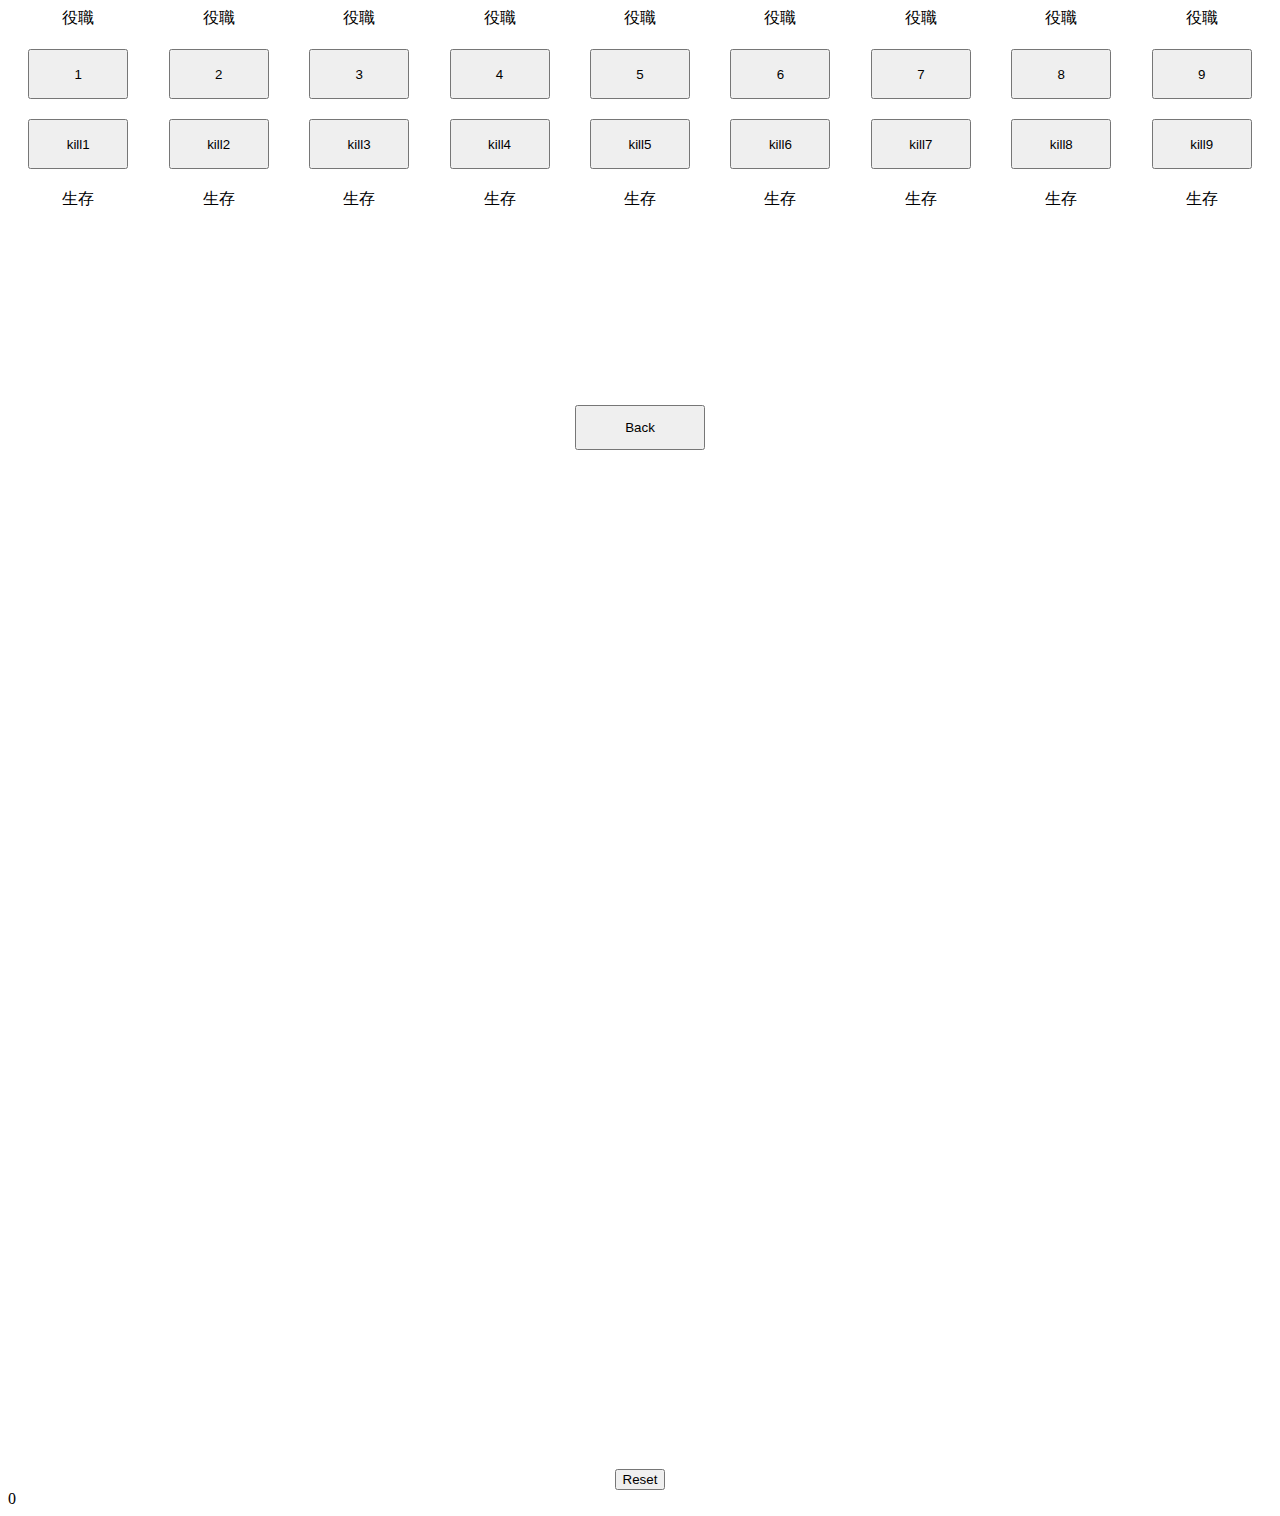
<file: index.html>
<!DOCTYPE html>
<html lang="en" dir="ltr">
  <head>
    <meta charset="utf-8">
    <title></title>
    <link rel="stylesheet" href="style.css">
  </head>
  <body>
    <div class="displayAll">
      <div class="displayText2">
        <div id="display11">役職</div>
        <div id="display22">役職</div>
        <div id="display33">役職</div>
        <div id="display44">役職</div>
        <div id="display55">役職</div>
        <div id="display66">役職</div>
        <div id="display77">役職</div>
        <div id="display88">役職</div>
        <div id="display99">役職</div>
      </div>
      <div class="buttonA">
        <input class="p1" id="button1" type="button" name="1" value="1" onclick="action1()">
        <input class="p2" id="button2" type="button" name="2" value="2" onclick="action2()">
        <input class="p3" id="button3" type="button" name="3" value="3" onclick="action3()">
        <input class="p4" id="button4" type="button" name="4" value="4" onclick="action4()">
        <input class="p5" id="button5" type="button" name="5" value="5" onclick="action5()">
        <input class="p6" id="button6" type="button" name="6" value="6" onclick="action6()">
        <input class="p7" id="button7" type="button" name="7" value="7" onclick="action7()">
        <input class="p8" id="button8" type="button" name="8" value="8" onclick="action8()">
        <input class="p9" id="button9" type="button" name="9" value="9" onclick="action9()">
      </div>
      <div class="buttonB">
        <input class="p1" id="button11" type="button" name="1" value="kill1" onclick="kill1()">
        <input class="p2" id="button22" type="button" name="2" value="kill2" onclick="kill2()">
        <input class="p3" id="button33" type="button" name="3" value="kill3" onclick="kill3()">
        <input class="p4" id="button44" type="button" name="4" value="kill4" onclick="kill4()">
        <input class="p5" id="button55" type="button" name="5" value="kill5" onclick="kill5()">
        <input class="p6" id="button66" type="button" name="6" value="kill6" onclick="kill6()">
        <input class="p7" id="button77" type="button" name="7" value="kill7" onclick="kill7()">
        <input class="p8" id="button88" type="button" name="8" value="kill8" onclick="kill8()">
        <input class="p9" id="button99" type="button" name="9" value="kill9" onclick="kill9()">
      </div>
      <div class="displayText1">
        <div id="display1">生存</div>
        <div id="display2">生存</div>
        <div id="display3">生存</div>
        <div id="display4">生存</div>
        <div id="display5">生存</div>
        <div id="display6">生存</div>
        <div id="display7">生存</div>
        <div id="display8">生存</div>
        <div id="display9">生存</div>
      </div>
    </div>
    <div class="readText">
      <p id="reading"></p>
    </div>
    <div class=""></div>
    <div class=""></div>
    <div id="newText" class="newDisplay">
      <p id="jobTextp" class="jobDisplayTextp">This text area is</p>
      <h1 id="jobText" class="jobDisplayText">undefined</h1>
      <p id="jobTextp2" class="jobDisplayTextp2">please push reset button</p>
      <h3 id="jobTexth3" class="jobDisplayTesth3">※クレーマーもお客陣営と表示されます</p>
        <div class="back">
          <input id="backButton" type="button" name="" value="Back" onclick="back()">
        </div>
    </div>
    <div class="reSet">
      <input type="button" name="" value="Reset" onclick="reset()">
    </div>
    <div class="">
      <div id="displayStep">0</div>
    </div>
    <script type="text/javascript">

      var text1 ="机の中に入っている役職カードを、ほかの人から見られないように確認してください。それではゲームを始めます。夜の時間になりました。皆さん顔を伏せてください。マフィアの人は静かに顔をあげてください。お互いに仲間を確認してください。確認出来たら静かに顔を伏せてください。メンタリストの人は静かに顔をあげてください。占いたい人を選んでください。<BR>結果はこちらです。";
      var text2 ="確認出来たら静かに顔を伏せてください。昼になりました。皆さん顔をあげてください。犠牲者はいませんでした。話し合いをして追放する人を決めてください。制限時間は180秒です。話し合いは終わった時点で終了可能です。(180秒)<BR>{(180秒全部使ったら)話し合いの時間は終了です。}<BR>投票の時間に移ります。追放したい人の番号が書かれたカードを椅子の後ろに出してください。(票集め)ありがとうございます。投票の結果が出ました。(killボタン押す)<BR>{(票数が被った場合)投票の結果、〇番さんと〇番さんが同じ票数で選ばれました。もう一度投票をいたします。<BR>{(2人の票数が同じだった場合)〇番さんと〇番さんのどちらか}<BR>{(3人以上の票数が同じだった場合)〇番さん、〇番さん、〇番さんのうち、誰か}<BR>(票数が被った場合)に投票してください。もう一度票数が被った場合はその人たちどちらかがランダムで追放されます。(票集め)ありがとうございます。(killボタン押す)}";
      var text3 ="投票の結果";
      var text4 ="番さんが追放されました。<BR>{(一回目)追放された方はゲームが終了するまで待つか、退出していただいても大丈夫です。ただし、ゲーム終了まで話すことはできません。}<BR>夜になりました。皆さん顔を伏せてください。SPの人は静かに顔をあげてください。SPの人は守りたい人のカードを静かにあげてください。";
      var text5 ="ありがとうございました。静かに顔を伏せてください。次に、マフィアの人たちは静かに顔を上げてください。<BR>{(一回目)まずは}<BR>そちらの方、放逐したい人のカードを静かにあげてください。";
      var text6 ="ありがとうございました。静かに顔を伏せてください。メンタリストの人は静かに顔をあげてください。占いたい人のカードを静かにあげてください。結果はこちらです。<BR><BR>(占い結果を表示した後)/ありがとうございました。静かに顔を伏せてください。重要参考人の人は静かに顔を上げてください。前日に追放された方の結果はこちらです。";
      var text7 ="夜が明けました。皆さん顔を上げてください。<BR>{(犠牲者がいたら)";
      var text8 ="番さんが放逐されました。(一回目)放逐された方はゲームが終了するまで待つか、退出していただいても大丈夫です。ただし、ゲーム終了まで話すことはできません。}<BR>{(犠牲者がいなかったら)犠牲者はいませんでした。}<BR>話し合いをして追放する人を決めてください。制限時間は180秒です。話し合いは終わった時点で終了可能です。(180秒)<BR>{(180秒全部使ったら)話し合いの時間は終了です。}<BR>投票の時間に移ります。追放したい人の番号が書かれたカードを椅子の後ろに出してください。(票集め)ありがとうございます。投票の結果が出ました。(killボタン押す)<BR>{(票数が被った場合)投票の結果、〇番さんと〇番さんが同じ票数で選ばれました。もう一度投票をいたします。<BR>{(2人の票数が同じだった場合)〇番さんと〇番さんのどちらか}<BR>{(3人以上の票数が同じだった場合)〇番さん、〇番さん、〇番さんのうち、誰か}<BR>(票数が被った場合)に投票してください。もう一度票数が被った場合はその人たちどちらかがランダムで追放されます。(票集め)ありがとうございます。(killボタン押す)}";
      var text9 ="";
      var text10 ="";
      var text11 ="";
      var text12 ="";

      let ep = 7;
      let ap = 2;
      let epg = 6;
      let apg = 3;

      let step = 0;

      let sun = false;//true 昼   false 夜

      var player1;
      var player2;
      var player3;
      var player4;
      var player5;
      var player6;
      var player7;
      var player8;
      var player9;

      var life1 = 1;
      var life2 = 1;
      var life3 = 1;
      var life4 = 1;
      var life5 = 1;
      var life6 = 1;
      var life7 = 1;
      var life8 = 1;
      var life9 = 1;//0:死亡 , 1:生存 , 2:守護

      var job0 ="&nbsp;&nbsp;&nbsp;&nbsp;お客&nbsp;&nbsp;&nbsp;&nbsp;";
      var job1 ="&nbsp;&nbsp;&nbsp;&nbsp;お客&nbsp;&nbsp;&nbsp;&nbsp";
      var job2 ="&nbsp;&nbsp;&nbsp;&nbsp;お客&nbsp;&nbsp;&nbsp;&nbsp";
      var job3 ="&nbsp;&nbsp;マフィア&nbsp;&nbsp;";
      var job4 ="&nbsp;&nbsp;マフィア&nbsp;&nbsp;";
      var job5 ="&nbsp;&nbsp;&nbsp;&nbsp;ＳＰ&nbsp;&nbsp;&nbsp;&nbsp;";
      var job6 ="メンタリスト";
      var job7 ="&nbsp;&nbsp;重要参考人";
      var job8 ="&nbsp;&nbsp;クレーマー";

      var lifeJob0 = 1;
      var lifeJob1 = 1;
      var lifeJob2 = 1;
      var lifeJob3 = 1;
      var lifeJob4 = 1;
      var lifeJob5 = 1;
      var lifeJob6 = 1;
      var lifeJob7 = 1;
      var lifeJob8 = 1;
      var lifeJob9 = 1;//0:死亡 , 1:生存 , 2:さっき死んだ人 , 3:守護 , 4:昼に死ぬ

      var groupA ="お客陣営";
      var groupB ="マフィア陣営";

      var liveText ="生存";
      var loseText ="追放";

      let naohiro21 = 0;

      function reset(){

        displaySet("reading",text1);

        ep = 7;
        ap = 2;
        epg = 6;
        apg = 3;

        step = 0;

        sun = false;

        life1 = 1;
        life2 = 1;
        life3 = 1;
        life4 = 1;
        life5 = 1;
        life6 = 1;
        life7 = 1;
        life8 = 1;
        life9 = 1;

        lifeJob0 = 1;
        lifeJob1 = 1;
        lifeJob2 = 1;
        lifeJob3 = 1;
        lifeJob4 = 1;
        lifeJob5 = 1;
        lifeJob6 = 1;
        lifeJob7 = 1;
        lifeJob8 = 1;
        lifeJob9 = 1;

        const b1 = document.getElementById("button1");
        b1.disabled = false;
        const b11 = document.getElementById("button11");
        b11.disabled = false;
        const b2 = document.getElementById("button2");
        b2.disabled = false;
        const b22 = document.getElementById("button22");
        b22.disabled = false;
        const b3 = document.getElementById("button3");
        b3.disabled = false;
        const b33 = document.getElementById("button33");
        b33.disabled = false;
        const b4 = document.getElementById("button4");
        b4.disabled = false;
        const b44 = document.getElementById("button44");
        b44.disabled = false;
        const b5 = document.getElementById("button5");
        b5.disabled = false;
        const b55 = document.getElementById("button55");
        b55.disabled = false;
        const b6 = document.getElementById("button6");
        b6.disabled = false;
        const b66 = document.getElementById("button66");
        b66.disabled = false;
        const b7 = document.getElementById("button7");
        b7.disabled = false;
        const b77 = document.getElementById("button77");
        b77.disabled = false;
        const b8 = document.getElementById("button8");
        b8.disabled = false;
        const b88 = document.getElementById("button88");
        b88.disabled = false;
        const b9 = document.getElementById("button9");
        b9.disabled = false;
        const b99 = document.getElementById("button99");
        b99.disabled = false;
        document.getElementById("display1").innerHTML = "生存";
        document.getElementById("display2").innerHTML = "生存";
        document.getElementById("display3").innerHTML = "生存";
        document.getElementById("display4").innerHTML = "生存";
        document.getElementById("display5").innerHTML = "生存";
        document.getElementById("display6").innerHTML = "生存";
        document.getElementById("display7").innerHTML = "生存";
        document.getElementById("display8").innerHTML = "生存";
        document.getElementById("display9").innerHTML = "生存";
        buttonOff("button11");
        buttonOff("button22");
        buttonOff("button33");
        buttonOff("button44");
        buttonOff("button55");
        buttonOff("button66");
        buttonOff("button77");
        buttonOff("button88");
        buttonOff("button99");

        displaySet("jobTextp","This text area is");
        displaySet("jobText","undefined");
        displaySet("jobTextp2","please push rest button");
        document.getElementById("newText").classList.remove("newTextDisplay");
        step = 0;
        displaySet("displayStep",step);
        buttonOff("backButton");

        var i = Math.floor(Math.random()*9);
        switch (i){
          case 0:
          displaySet("display11",job0);
          player1 = 0;
          break;

          case 1:
          displaySet("display11",job1);
          player1 = 1;
          break;

          case 2:
          displaySet("display11",job2);
          player1 = 2;
          break;

          case 3:
          displaySet("display11",job3);
          player1 = 3;
          break;

          case 4:
          displaySet("display11",job4);
          player1 = 4;
          break;

          case 5:
          displaySet("display11",job5);
          player1 = 5;
          break;

          case 6:
          displaySet("display11",job6);
          player1 = 6;
          break;

          case 7:
          displaySet("display11",job7);
          player1 = 7;
          break;

          case 8:
          displaySet("display11",job8);
          player1 = 8;
          break;
        }

        while (i == player1) {
          var i = Math.floor(Math.random()*9);
          switch (i){
            case 0:
            displaySet("display22",job0);
            player2 = 0;
            break;

            case 1:
            displaySet("display22",job1);
            player2 = 1;
            break;

            case 2:
            displaySet("display22",job2);
            player2 = 2;
            break;

            case 3:
            displaySet("display22",job3);
            player2 = 3;
            break;

            case 4:
            displaySet("display22",job4);
            player2 = 4;
            break;

            case 5:
            displaySet("display22",job5);
            player2 = 5;
            break;

            case 6:
            displaySet("display22",job6);
            player2 = 6;
            break;

            case 7:
            displaySet("display22",job7);
            player2 = 7;
            break;

            case 8:
            displaySet("display22",job8);
            player2 = 8;
            break;
          }
        }

        while ((i == player1)||(i == player2) ) {
          var i = Math.floor(Math.random()*9);
          switch (i){
            case 0:
            displaySet("display33",job0);
            player3 = 0;
            break;

            case 1:
            displaySet("display33",job1);
            player3 = 1;
            break;

            case 2:
            displaySet("display33",job2);
            player3 = 2;
            break;

            case 3:
            displaySet("display33",job3);
            player3 = 3;
            break;

            case 4:
            displaySet("display33",job4);
            player3 = 4;
            break;

            case 5:
            displaySet("display33",job5);
            player3 = 5;
            break;

            case 6:
            displaySet("display33",job6);
            player3 = 6;
            break;

            case 7:
            displaySet("display33",job7);
            player3 = 7;
            break;

            case 8:
            displaySet("display33",job8);
            player3 = 8;
            break;
          }
        }

        while ((i == player1)||(i == player2)||(i == player3) ) {
          var i = Math.floor(Math.random()*9);
          switch (i){
            case 0:
            displaySet("display44",job0);
            player4 = 0;
            break;

            case 1:
            displaySet("display44",job1);
            player4 = 1;
            break;

            case 2:
            displaySet("display44",job2);
            player4 = 2;
            break;

            case 3:
            displaySet("display44",job3);
            player4 = 3;
            break;

            case 4:
            displaySet("display44",job4);
            player4 = 4;
            break;

            case 5:
            displaySet("display44",job5);
            player4 = 5;
            break;

            case 6:
            displaySet("display44",job6);
            player4 = 6;
            break;

            case 7:
            displaySet("display44",job7);
            player4 = 7;
            break;

            case 8:
            displaySet("display44",job8);
            player4 = 8;
            break;
          }
        }

        while ((i == player1)||(i == player2)||(i == player3)||(i == player4) ) {
          var i = Math.floor(Math.random()*9);
          switch (i){
            case 0:
            displaySet("display55",job0);
            player5 = 0;
            break;

            case 1:
            displaySet("display55",job1);
            player5 = 1;
            break;

            case 2:
            displaySet("display55",job2);
            player5 = 2;
            break;

            case 3:
            displaySet("display55",job3);
            player5 = 3;
            break;

            case 4:
            displaySet("display55",job4);
            player5 = 4;
            break;

            case 5:
            displaySet("display55",job5);
            player5 = 5;
            break;

            case 6:
            displaySet("display55",job6);
            player5 = 6;
            break;

            case 7:
            displaySet("display55",job7);
            player5 = 7;
            break;

            case 8:
            displaySet("display55",job8);
            player5 = 8;
            break;
          }
        }

        while ((i == player1)||(i == player2)||(i == player3)||(i == player4)||(i == player5) ) {
          var i = Math.floor(Math.random()*9);
          switch (i){
            case 0:
            displaySet("display66",job0);
            player6 = 0;
            break;

            case 1:
            displaySet("display66",job1);
            player6 = 1;
            break;

            case 2:
            displaySet("display66",job2);
            player6 = 2;
            break;

            case 3:
            displaySet("display66",job3);
            player6 = 3;
            break;

            case 4:
            displaySet("display66",job4);
            player6 = 4;
            break;

            case 5:
            displaySet("display66",job5);
            player6 = 5;
            break;

            case 6:
            displaySet("display66",job6);
            player6 = 6;
            break;

            case 7:
            displaySet("display66",job7);
            player6 = 7;
            break;

            case 8:
            displaySet("display66",job8);
            player6 = 8;
            break;
          }
        }

        while ((i == player1)||(i == player2)||(i == player3)||(i == player4)||(i == player5)||(i == player6) ) {
          var i = Math.floor(Math.random()*9);
          switch (i){
            case 0:
            displaySet("display77",job0);
            player7 = 0;
            break;

            case 1:
            displaySet("display77",job1);
            player7 = 1;
            break;

            case 2:
            displaySet("display77",job2);
            player7 = 2;
            break;

            case 3:
            displaySet("display77",job3);
            player7 = 3;
            break;

            case 4:
            displaySet("display77",job4);
            player7 = 4;
            break;

            case 5:
            displaySet("display77",job5);
            player7 = 5;
            break;

            case 6:
            displaySet("display77",job6);
            player7 = 6;
            break;

            case 7:
            displaySet("display77",job7);
            player7 = 7;
            break;

            case 8:
            displaySet("display77",job8);
            player7 = 8;
            break;
          }
        }

        while ((i == player1)||(i == player2)||(i == player3)||(i == player4)||(i == player5)||(i == player6)||(i == player7) ) {
          var i = Math.floor(Math.random()*9);
          switch (i){
            case 0:
            displaySet("display88",job0);
            player8 = 0;
            break;

            case 1:
            displaySet("display88",job1);
            player8 = 1;
            break;

            case 2:
            displaySet("display88",job2);
            player8 = 2;
            break;

            case 3:
            displaySet("display88",job3);
            player8 = 3;
            break;

            case 4:
            displaySet("display88",job4);
            player8 = 4;
            break;

            case 5:
            displaySet("display88",job5);
            player8 = 5;
            break;

            case 6:
            displaySet("display88",job6);
            player8 = 6;
            break;

            case 7:
            displaySet("display88",job7);
            player8 = 7;
            break;

            case 8:
            displaySet("display88",job8);
            player8 = 8;
            break;
          }
        }

        while ((i == player1)||(i == player2)||(i == player3)||(i == player4)||(i == player5)||(i == player6)||(i == player7)||(i == player8) ) {
          var i = Math.floor(Math.random()*9);
          switch (i){
            case 0:
            displaySet("display99",job0);
            player9 = 0;
            break;

            case 1:
            displaySet("display99",job1);
            player9 = 1;
            break;

            case 2:
            displaySet("display99",job2);
            player9 = 2;
            break;

            case 3:
            displaySet("display99",job3);
            player9 = 3;
            break;

            case 4:
            displaySet("display99",job4);
            player9 = 4;
            break;

            case 5:
            displaySet("display99",job5);
            player9 = 5;
            break;

            case 6:
            displaySet("display99",job6);
            player9 = 6;
            break;

            case 7:
            displaySet("display99",job7);
            player9 = 7;
            break;

            case 8:
            displaySet("display99",job8);
            player9 = 8;
            break;
          }
        }
        naohiro21 = 0;
      }

      function displaySet(textID,setText){
        document.getElementById(textID).innerHTML = setText;
      }

      function action1(){
        action(player1,1,"display1",life1);
      }
      function action2(){
        action(player2,2,"display2",life2);
      }
      function action3(){
        action(player3,3,"display3",life3);
      }
      function action4(){
        action(player4,4,"display4",life4);
      }
      function action5(){
        action(player5,5,"display5",life5);
      }
      function action6(){
        action(player6,6,"display6",life6);
      }
      function action7(){
        action(player7,7,"display7",life7);
      }
      function action8(){
        action(player8,8,"display8",life8);
      }
      function action9(){
        action(player9,9,"display9",life9);
      }

      function action(playerName,playerNumber,playerDisplayAID,playerLifeName){
        switch (step){
          case 0:
          if(playerName != 6){
            if((playerName==0)||(playerName==1)||(playerName==2)||(playerName==5)||(playerName==6)||(playerName==7)||(playerName==8)){
              displaySet("jobTextp",playerNumber+"さんは");
              displaySet("jobText",groupA);
              displaySet("jobTextp2","です。");
            }else if((playerName==3)||(playerName==4)){
              displaySet("jobTextp",playerNumber+"さんは");
              displaySet("jobText",groupB);
              displaySet("jobTextp2","です。");
            }
            document.getElementById("newText").classList.add("newTextDisplay");
            buttonOn("backButton");
          }
          break;
          case 2:
          if((playerName==0)||(playerName==1)||(playerName==2)||(playerName==3)||(playerName==4)||(playerName==6)||(playerName==7)||(playerName==8)){
            if(lifeJob5==1){
              displaySet(playerDisplayAID,"守護");
              lifeControlTo3(playerNumber,playerName);
            }
            stepUp();
            displaySet("reading",text5);
          }
          break;
          case 3:
          if((playerName != 3)&&(playerName != 4)){
            if(playerLifeName != 3){
              switch (playerNumber){
                case 1:
                life1 = 4;
                break;
                case 2:
                life2 = 4;
                break;
                case 3:
                life3 = 4;
                break;
                case 4:
                life4 = 4;
                break;
                case 5:
                life5 = 4;
                break;
                case 6:
                life6 = 4;
                break;
                case 7:
                life7 = 4;
                break;
                case 8:
                life8 = 4;
                break;
                case 9:
                life9 = 4;
                break;
              }
              displaySet(playerDisplayAID,"来死");
            }else{
              switch (playerNumber){
                case 1:
                displaySet("display1","阻止");
                break;
                case 2:
                displaySet("display2","阻止");
                break;
                case 3:
                displaySet("display3","阻止");
                break;
                case 4:
                displaySet("display4","阻止");
                break;
                case 5:
                displaySet("display5","阻止");
                break;
                case 6:
                displaySet("display6","阻止");
                break;
                case 7:
                displaySet("display7","阻止");
                break;
                case 8:
                displaySet("display8","阻止");
                break;
                case 9:
                displaySet("display9","阻止");
                break;
              }
            }
            stepUp();
            displaySet("reading",text6);
          }
          break;
          case 4:
          if(playerName != 6){
            if((lifeJob6 != 0)&&(lifeJob6 != 2)){
              if((playerName==0)||(playerName==1)||(playerName==2)||(playerName==5)||(playerName==6)||(playerName==7)||(playerName==8)){
                displaySet("jobTextp",playerNumber+"さんは");
                displaySet("jobText",groupA);
                displaySet("jobTextp2","です。");
              }else if((playerName==3)||(playerName==4)){
                displaySet("jobTextp",playerNumber+"さんは");
                displaySet("jobText",groupB);
                displaySet("jobTextp2","です。");
              }
            }else {
              displaySet("jobTextp",job6+loseText+"済。");
              displaySet("jobText","Backボタン");
              displaySet("jobTextp2","を押してください。");
            }
            document.getElementById("newText").classList.add("newTextDisplay");
            buttonOn("backButton");
          }
          break;
        }
      }

      function buttonOn(buttonID){
        const buttonKillb = document.getElementById(buttonID);
        buttonKillb.disabled = false;
      }
      function buttonOff(buttonID){
        const buttonKillb = document.getElementById(buttonID);
        buttonKillb.disabled = true;
      }

      function back(){
        document.getElementById("newText").classList.remove("newTextDisplay");
        if((step==0)||(step==5)){
          buttonOff("button1");
          buttonOff("button2");
          buttonOff("button3");
          buttonOff("button4");
          buttonOff("button5");
          buttonOff("button6");
          buttonOff("button7");
          buttonOff("button8");
          buttonOff("button9");
        }
        stepUp();
        buttonOff("backButton");
        if(step == 5){
          buttonOn("backButton");
        }
        if(step==1){
          displaySet("reading",text2);
        }
      }

      function stepUp(){
        step ++;
        displaySet("displayStep",step);
        switch (step){
          case 1:
          buttonOn("button11");
          buttonOn("button22");
          buttonOn("button33");
          buttonOn("button44");
          buttonOn("button55");
          buttonOn("button66");
          buttonOn("button77");
          buttonOn("button88");
          buttonOn("button99");
          break;
          case 2:
          buttonOff("button11");
          buttonOff("button22");
          buttonOff("button33");
          buttonOff("button44");
          buttonOff("button55");
          buttonOff("button66");
          buttonOff("button77");
          buttonOff("button88");
          buttonOff("button99");
          break;
          case 3:
          buttonOff("button11");
          buttonOff("button22");
          buttonOff("button33");
          buttonOff("button44");
          buttonOff("button55");
          buttonOff("button66");
          buttonOff("button77");
          buttonOff("button88");
          buttonOff("button99");
          break;
          case 4:
          break;
          case 5:
          displayKilleder();
          break;
          case 6:
          displaySet("reading",text7+findPlayerNumber(4)+text8);
          for(let i=0;i<=10;i++){
            returnLifeNumberTo1(findPlayerTolife(3));
          }
          naohiro21 = 1;
          killPlayer(findPlayerTolife(4));
          naohiro21 = 0;
          for(let i=0;i<=10;i++){
            returnLifeNumberTo0(findPlayerTolife(2));
          }
          if(life1 != 0){
            buttonOn("button11");
          }
          if(life2 != 0){
            buttonOn("button22");
          }
          if(life3 != 0){
            buttonOn("button33");
          }
          if(life4 != 0){
            buttonOn("button44");
          }
          if(life5 != 0){
            buttonOn("button55");
          }
          if(life6 != 0){
            buttonOn("button66");
          }
          if(life7 != 0){
            buttonOn("button77");
          }
          if(life8 != 0){
            buttonOn("button88");
          }
          if(life9 != 0){
            buttonOn("button99");
          }
          break;
        }
      }

      function findPlayerTolife(findLifeNumber){
        if(life1==findLifeNumber){
          return life1;
        }else if(life2==findLifeNumber){
          return life2;
        }else if(life3==findLifeNumber){
          return life3;
        }else if(life4==findLifeNumber){
          return life4;
        }else if(life5==findLifeNumber){
          return life5;
        }else if(life6==findLifeNumber){
          return life6;
        }else if(life7==findLifeNumber){
          return life7;
        }else if(life8==findLifeNumber){
          return life8;
        }else if(life9==findLifeNumber){
          return life9;
        }
      }

      function findPlayerName(findLifeID){
        switch (findLifeID){
          case life1:
          return player1;
          break;
          case life2:
          return player2;
          break;
          case life3:
          return player3;
          break;
          case life4:
          return player4;
          break;
          case life5:
          return player5;
          break;
          case life6:
          return player6;
          break;
          case life7:
          return player7;
          break;
          case life8:
          return player8;
          break;
          case life9:
          return player9;
          break;
        }
      }

      function findPlayerNumber(findLifeID){
        switch (findLifeID){
          case life1:
          return 1;
          break;
          case life2:
          return 2;
          break;
          case life3:
          return 3;
          break;
          case life4:
          return 4;
          break;
          case life5:
          return 5;
          break;
          case life6:
          return 6;
          break;
          case life7:
          return 7;
          break;
          case life8:
          return 8;
          break;
          case life9:
          return 9;
          break;
        }
      }

      function returnLifeNumberTo1(playerLifeID){
        switch (playerLifeID){
          case life1:
          life1 =1;
          displaySet("display1","生存");
          break;
          case life2:
          life2 =1;
          displaySet("display2","生存");
          break;
          case life3:
          life3 =1;
          displaySet("display3","生存");
          break;
          case life4:
          life4 =1;
          displaySet("display4","生存");
          break;
          case life5:
          life5 =1;
          displaySet("display5","生存");
          break;
          case life6:
          life6 =1;
          displaySet("display6","生存");
          break;
          case life7:
          life7 =1;
          displaySet("display7","生存");
          break;
          case life8:
          life8 =1;
          displaySet("display8","生存");
          break;
          case life9:
          life9 =1;
          displaySet("display9","生存");
          break;
        }
      }

      function returnLifeNumberTo0(playerLifeID){
        switch (playerLifeID){
          case life1:
          life1 =0;
          displaySet("display1",loseText);
          break;
          case life2:
          life2 =0;
          displaySet("display2",loseText);
          break;
          case life3:
          life3 =0;
          displaySet("display3",loseText);
          break;
          case life4:
          life4 =0;
          displaySet("display4",loseText);
          break;
          case life5:
          life5 =0;
          displaySet("display5",loseText);
          break;
          case life6:
          life6 =0;
          displaySet("display6",loseText);
          break;
          case life7:
          life7 =0;
          displaySet("display7",loseText);
          break;
          case life8:
          life8 =0;
          displaySet("display8",loseText);
          break;
          case life9:
          life9 =0;
          displaySet("display9",loseText);
          break;
        }
      }

      function displayKilleder(){
        if((lifeJob7 != 0)&&(lifeJob7 != 2)){
          if(life1==2){
            if((player1==0)||(player1==1)||(player1==2)||(player1==5)||(player1==6)||(player1==7)||(player1==8)){
              displaySet("jobTextp","1さんは");
              displaySet("jobText",groupA);
              displaySet("jobTextp2","でした。");
            }else if((player1==3)||(player1==4)){
              displaySet("jobTextp","1さんは");
              displaySet("jobText",groupB);
              displaySet("jobTextp2","でした。");
            }
          }else if(life2==2){
            if((player2==0)||(player2==1)||(player2==2)||(player2==5)||(player2==6)||(player2==7)||(player2==8)){
              displaySet("jobTextp","2さんは");
              displaySet("jobText",groupA);
              displaySet("jobTextp2","でした。");
            }else if((player2==3)||(player2==4)){
              displaySet("jobTextp","2さんは");
              displaySet("jobText",groupB);
              displaySet("jobTextp2","でした。");
            }
          }else if(life3==2){
            if((player3==0)||(player3==1)||(player3==2)||(player3==5)||(player3==6)||(player3==7)||(player3==8)){
              displaySet("jobTextp","3さんは");
              displaySet("jobText",groupA);
              displaySet("jobTextp2","でした。");
            }else if((player3==3)||(player3==4)){
              displaySet("jobTextp","3さんは");
              displaySet("jobText",groupB);
              displaySet("jobTextp2","でした。");
            }
          }else if(life4==2){
            if((player4==0)||(player4==1)||(player4==2)||(player4==5)||(player4==6)||(player4==7)||(player4==8)){
              displaySet("jobTextp","4さんは");
              displaySet("jobText",groupA);
              displaySet("jobTextp2","でした。");
            }else if((player4==3)||(player4==4)){
              displaySet("jobTextp","4さんは");
              displaySet("jobText",groupB);
              displaySet("jobTextp2","でした。");
            }
          }else if(life5==2){
            if((player5==0)||(player5==1)||(player5==2)||(player5==5)||(player5==6)||(player5==7)||(player5==8)){
              displaySet("jobTextp","5さんは");
              displaySet("jobText",groupA);
              displaySet("jobTextp2","でした。");
            }else if((player5==3)||(player5==4)){
              displaySet("jobTextp","5さんは");
              displaySet("jobText",groupB);
              displaySet("jobTextp2","でした。");
            }
          }else if(life6==2){
            if((player6==0)||(player6==1)||(player6==2)||(player6==5)||(player6==6)||(player6==7)||(player6==8)){
              displaySet("jobTextp","6さんは");
              displaySet("jobText",groupA);
              displaySet("jobTextp2","でした。");
            }else if((player6==3)||(player6==4)){
              displaySet("jobTextp","6さんは");
              displaySet("jobText",groupB);
              displaySet("jobTextp2","でした。");
            }
          }else if(life7==2){
            if((player7==0)||(player7==1)||(player7==2)||(player7==5)||(player7==6)||(player7==7)||(player7==8)){
              displaySet("jobTextp","7さんは");
              displaySet("jobText",groupA);
              displaySet("jobTextp2","でした。");
            }else if((player7==3)||(player7==4)){
              displaySet("jobTextp","7さんは");
              displaySet("jobText",groupB);
              displaySet("jobTextp2","でした。");
            }
          }else if(life8==2){
            if((player8==0)||(player8==1)||(player8==2)||(player8==5)||(player8==6)||(player8==7)||(player8==8)){
              displaySet("jobTextp","8さんは");
              displaySet("jobText",groupA);
              displaySet("jobTextp2","でした。");
            }else if((player8==3)||(player8==4)){
              displaySet("jobTextp","8さんは");
              displaySet("jobText",groupB);
              displaySet("jobTextp2","でした。");
            }
          }else if(life9==2){
            if((player9==0)||(player9==1)||(player9==2)||(player9==5)||(player9==6)||(player9==7)||(player9==8)){
              displaySet("jobTextp","9さんは");
              displaySet("jobText",groupA);
              displaySet("jobTextp2","でした。");
            }else if((player9==3)||(player9==4)){
              displaySet("jobTextp","9さんは");
              displaySet("jobText",groupB);
              displaySet("jobTextp2","でした。");
            }
          }
        }else{
          displaySet("jobTextp",job7+loseText+"済。");
          displaySet("jobText","Backボタン");
          displaySet("jobTextp2","を押してください。");
        }
        document.getElementById("newText").classList.add("newTextDisplay");
        buttonOn("backButton");
      }

      function displayFin0win(){
        AdisplayFin("button1","button11","display1",job0+"の勝利");
        AdisplayFin("button2","button22","display2",job0+"の勝利");
        AdisplayFin("button3","button33","display3",job0+"の勝利");
        AdisplayFin("button4","button44","display4",job0+"の勝利");
        AdisplayFin("button5","button55","display5",job0+"の勝利");
        AdisplayFin("button6","button66","display6",job0+"の勝利");
        AdisplayFin("button7","button77","display7",job0+"の勝利");
        AdisplayFin("button8","button88","display8",job0+"の勝利");
        AdisplayFin("button9","button99","display9",job0+"の勝利");
      }
      function displayFIn1win(){
        AdisplayFin("button1","button11","display1",job3+"の勝利");
        AdisplayFin("button2","button22","display2",job3+"の勝利");
        AdisplayFin("button3","button33","display3",job3+"の勝利");
        AdisplayFin("button4","button44","display4",job3+"の勝利");
        AdisplayFin("button5","button55","display5",job3+"の勝利");
        AdisplayFin("button6","button66","display6",job3+"の勝利");
        AdisplayFin("button7","button77","display7",job3+"の勝利");
        AdisplayFin("button8","button88","display8",job3+"の勝利");
        AdisplayFin("button9","button99","display9",job3+"の勝利");
      }
      function AdisplayFin(buttonID,buttonID2,displayID,innertext){
        const buttonKilla = document.getElementById(buttonID);
        buttonKilla.disabled = true;
        const buttonKillb = document.getElementById(buttonID2);
        buttonKillb.disabled = true;
        document.getElementById(displayID).innerHTML = innertext;
      }

      function kill1(){
        const buttonKilla = document.getElementById("button1");
        buttonKilla.disabled = true;
        const buttonKillb = document.getElementById("button11");
        buttonKillb.disabled = true;
        document.getElementById("display1").innerHTML = loseText;
        if((player1 == 0)||(player1 == 1)||(player1 == 2)||(player1 == 5)||(player1 == 6)||(player1 == 7)){
          ep --;
          epg --;
        }else if((player1 == 3)||(player1 == 4)) {
          ap --;
          apg --;
        }else if(player1 == 8){
          ep --;
          apg --;
        }
        if(ep <= ap){
          displayFIn1win();
        }
        if(ap == 0){
          displayFin0win();
        }
        killLifeControl(1,player1);
        if(naohiro21 == 0){
          if(step >= 6){
            step =1;
          }
        }
        killButtonNotOn();
        stepUp();
      }
      function kill2(){
        const buttonKilla = document.getElementById("button2");
        buttonKilla.disabled = true;
        const buttonKillb = document.getElementById("button22");
        buttonKillb.disabled = true;
        document.getElementById("display2").innerHTML = loseText;
        if((player2 == 0)||(player2 == 1)||(player2 == 2)||(player2 == 5)||(player2 == 6)||(player2 == 7)){
          ep --;
          epg --;
        }else if((player2 == 3)||(player2 == 4)) {
          ap --;
          apg --;
        }else if(player2 == 8){
          ep --;
          apg --;
        }
        if(ep <= ap){
          displayFIn1win();
        }
        if(ap == 0){
          displayFin0win();
        }
        killLifeControl(2,player2);
        if(naohiro21 == 0){
          if(step >= 6){
            step =1;
          }
        }
        killButtonNotOn();
        stepUp();
      }
      function kill3(){
        const buttonKilla = document.getElementById("button3");
        buttonKilla.disabled = true;
        const buttonKillb = document.getElementById("button33");
        buttonKillb.disabled = true;
        document.getElementById("display3").innerHTML = loseText;
        if((player3 == 0)||(player3 == 1)||(player3 == 2)||(player3 == 5)||(player3 == 6)||(player3 == 7)){
          ep --;
          epg --;
        }else if((player3 == 3)||(player3 == 4)) {
          ap --;
          apg --;
        }else if(player3 == 8){
          ep --;
          apg --;
        }
        if(ep <= ap){
          displayFIn1win();
        }
        if(ap == 0){
          displayFin0win();
        }
        killLifeControl(3,player3);
        if(naohiro21 == 0){
          if(step >= 6){
            step =1;
          }
        }
        killButtonNotOn();
        stepUp();
      }
      function kill4(){
        const buttonKilla = document.getElementById("button4");
        buttonKilla.disabled = true;
        const buttonKillb = document.getElementById("button44");
        buttonKillb.disabled = true;
        document.getElementById("display4").innerHTML = loseText;
        if((player4 == 0)||(player4 == 1)||(player4 == 2)||(player4 == 5)||(player4 == 6)||(player4 == 7)){
          ep --;
          epg --;
        }else if((player4 == 3)||(player4 == 4)) {
          ap --;
          apg --;
        }else if(player4 == 8){
          ep --;
          apg --;
        }
        if(ep <= ap){
          displayFIn1win();
        }
        if(ap == 0){
          displayFin0win();
        }
        killLifeControl(4,player4);
        if(naohiro21 == 0){
          if(step >= 6){
            step =1;
          }
        }
        killButtonNotOn();
        stepUp();
      }
      function kill5(){
        const buttonKilla = document.getElementById("button5");
        buttonKilla.disabled = true;
        const buttonKillb = document.getElementById("button55");
        buttonKillb.disabled = true;
        document.getElementById("display5").innerHTML = loseText;
        if((player5 == 0)||(player5 == 1)||(player5 == 2)||(player5 == 5)||(player5 == 6)||(player5 == 7)){
          ep --;
          epg --;
        }else if((player5 == 3)||(player5 == 4)) {
          ap --;
          apg --;
        }else if(player5 == 8){
          ep --;
          apg --;
        }
        if(ep <= ap){
          displayFIn1win();
        }
        if(ap == 0){
          displayFin0win();
        }
        killLifeControl(5,player5);
        if(naohiro21 == 0){
          if(step >= 6){
            step =1;
          }
        }
        killButtonNotOn();
        stepUp();
      }
      function kill6(){
        const buttonKilla = document.getElementById("button6");
        buttonKilla.disabled = true;
        const buttonKillb = document.getElementById("button66");
        buttonKillb.disabled = true;
        document.getElementById("display6").innerHTML = loseText;
        if((player6 == 0)||(player6 == 1)||(player6 == 2)||(player6 == 5)||(player6 == 6)||(player6 == 7)){
          ep --;
          epg --;
        }else if((player6 == 3)||(player6 == 4)) {
          ap --;
          apg --;
        }else if(player6 == 8){
          ep --;
          apg --;
        }
        if(ep <= ap){
          displayFIn1win();
        }
        if(ap == 0){
          displayFin0win();
        }
        killLifeControl(6,player6);
        if(naohiro21 == 0){
          if(step >= 6){
            step =1;
          }
        }
        killButtonNotOn();
        stepUp();
      }
      function kill7(){
        const buttonKilla = document.getElementById("button7");
        buttonKilla.disabled = true;
        const buttonKillb = document.getElementById("button77");
        buttonKillb.disabled = true;
        document.getElementById("display7").innerHTML = loseText;
        if((player7 == 0)||(player7 == 1)||(player7 == 2)||(player7 == 5)||(player7 == 6)||(player7 == 7)){
          ep --;
          epg --;
        }else if((player7 == 3)||(player7 == 4)) {
          ap --;
          apg --;
        }else if(player7 == 8){
          ep --;
          apg --;
        }
        if(ep <= ap){
          displayFIn1win();
        }
        if(ap == 0){
          displayFin0win();
        }
        killLifeControl(7,player7);
        if(naohiro21 == 0){
          if(step >= 6){
            step =1;
          }
        }
        killButtonNotOn();
        stepUp();
      }
      function kill8(){
        const buttonKilla = document.getElementById("button8");
        buttonKilla.disabled = true;
        const buttonKillb = document.getElementById("button88");
        buttonKillb.disabled = true;
        document.getElementById("display8").innerHTML = loseText;
        if((player8 == 0)||(player8 == 1)||(player8 == 2)||(player8 == 5)||(player8 == 6)||(player8 == 7)){
          ep --;
          epg --;
        }else if((player8 == 3)||(player8 == 4)) {
          ap --;
          apg --;
        }else if(player8 == 8){
          ep --;
          apg --;
        }
        if(ep <= ap){
          displayFIn1win();
        }
        if(ap == 0){
          displayFin0win();
        }
        killLifeControl(8,player8);
        if(naohiro21 == 0){
          if(step >= 6){
            step =1;
          }
        }
        killButtonNotOn();
        stepUp();
      }
      function kill9(){
        const buttonKilla = document.getElementById("button9");
        buttonKilla.disabled = true;
        const buttonKillb = document.getElementById("button99");
        buttonKillb.disabled = true;
        document.getElementById("display9").innerHTML = loseText;
        if((player9 == 0)||(player9 == 1)||(player9 == 2)||(player9 == 5)||(player9 == 6)||(player9 == 7)){
          ep --;
          epg --;
        }else if((player9 == 3)||(player9 == 4)) {
          ap --;
          apg --;
        }else if(player9 == 8){
          ep --;
          apg --;
        }
        if(ep <= ap){
          displayFIn1win();
        }
        if(ap == 0){
          displayFin0win();
        }
        killLifeControl(9,player9);
        if(naohiro21 == 0){
          if(step >= 6){
            step =1;
          }
        }
        killButtonNotOn();
        stepUp();
      }

      function killButtonNotOn(){
        if((life1 != 0)&&(life1 != 2)){
          buttonOn("button1");
        }
        if((life2 != 0)&&(life2 != 2)){
          buttonOn("button2");
        }
        if((life3 != 0)&&(life3 != 2)){
          buttonOn("button3");
        }
        if((life4 != 0)&&(life4 != 2)){
          buttonOn("button4");
        }
        if((life5 != 0)&&(life5 != 2)){
          buttonOn("button5");
        }
        if((life6 != 0)&&(life6 != 2)){
          buttonOn("button6");
        }
        if((life7 != 0)&&(life7 != 2)){
          buttonOn("button7");
        }
        if((life8 != 0)&&(life8 != 2)){
          buttonOn("button8");
        }
        if((life9 != 0)&&(life9 != 2)){
          buttonOn("button9");
        }
        if(step==1){
          displaySet("reading",text3+findPlayerNumber(2)+text4);
        }
      }

      function killPlayer(playerLifeID){
        switch (playerLifeID){
          case life1:
          kill1();
          break;
          case life2:
          kill2();
          break;
          case life3:
          kill3();
          break;
          case life4:
          kill4();
          break;
          case life5:
          kill5();
          break;
          case life6:
          kill6();
          break;
          case life7:
          kill7();
          break;
          case life8:
          kill8();
          break;
          case life9:
          kill9();
          break;
        }
      }

      function lifeControlTo3(playerNumber,playerID){
        switch (playerNumber){
          case 1:
          life1 = 3;
          break;
          case 2:
          life2 = 3;
          break;
          case 3:
          life3 = 3;
          break;
          case 4:
          life4 = 3;
          break;
          case 5:
          life5 = 3;
          break;
          case 6:
          life6 = 3;
          break;
          case 7:
          life7 = 3;
          break;
          case 8:
          life8 = 3;
          break;
          case 9:
          life9 = 3;
          break;
        }
        switch (playerID){
          case 0:
          lifejob0 = 3;
          break;
          case 1:
          lifejob1 = 3;
          break;
          case 2:
          lifejob2 = 3;
          break;
          case 3:
          lifejob3 = 3;
          break;
          case 4:
          lifejob4 = 3;
          break;
          case 5:
          lifejob5 = 3;
          break;
          case 6:
          lifejob6 = 3;
          break;
          case 7:
          lifejob7 = 3;
          break;
          case 8:
          lifejob8 = 3;
          break;
        }
      }

      function lifeControlTO3Off(){
        if(life1==3){
          life1 = 1;
        }else if(life2==3){
          life2 = 1;
        }else if(life3==3){
          life3 = 1;
        }else if(life4==3){
          life4 = 1;
        }else if(life5==3){
          life5 = 1;
        }else if(life6==3){
          life6 = 1;
        }else if(life7==3){
          life7 = 1;
        }else if(life8==3){
          life8 = 1;
        }else if(life9==3){
          life9 = 1;
        }
        if(lifeJob0==3){
          lifeJob0 = 1;
        }else if(lifeJob1==3){
          lifeJob1 = 1;
        }else if(lifeJob2==3){
          lifeJob2 = 1;
        }else if(lifeJob3==3){
          lifeJob3 = 1;
        }else if(lifeJob4==3){
          lifeJob4 = 1;
        }else if(lifeJob5==3){
          lifeJob5 = 1;
        }else if(lifeJob6==3){
          lifeJob6 = 1;
        }else if(lifeJob7==3){
          lifeJob7 = 1;
        }else if(lifeJob8==3){
          lifeJob8 = 1;
        }
      }

      function killLifeControl(playerNumber,playerID){
        switch (playerNumber){
          case 1:
          life1 = 2;
          break;
          case 2:
          life2 = 2;
          break;
          case 3:
          life3 = 2;
          break;
          case 4:
          life4 = 2;
          break;
          case 5:
          life5 = 2;
          break;
          case 6:
          life6 = 2;
          break;
          case 7:
          life7 = 2;
          break;
          case 8:
          life8 = 2;
          break;
          case 9:
          life9 = 2;
          break;
        }
        switch (playerID){
          case 0:
          lifeJob0 = 2;
          break;
          case 1:
          lifeJob1 = 2;
          break;
          case 2:
          lifeJob2 = 2;
          break;
          case 3:
          lifeJob3 = 2;
          break;
          case 4:
          lifeJob4 = 2;
          break;
          case 5:
          lifeJob5 = 2;
          break;
          case 6:
          lifeJob6 = 2;
          break;
          case 7:
          lifeJob7 = 2;
          break;
          case 8:
          lifeJob8 = 2;
          break;
        }
      }

    </script>
  </body>
</html>
</file>
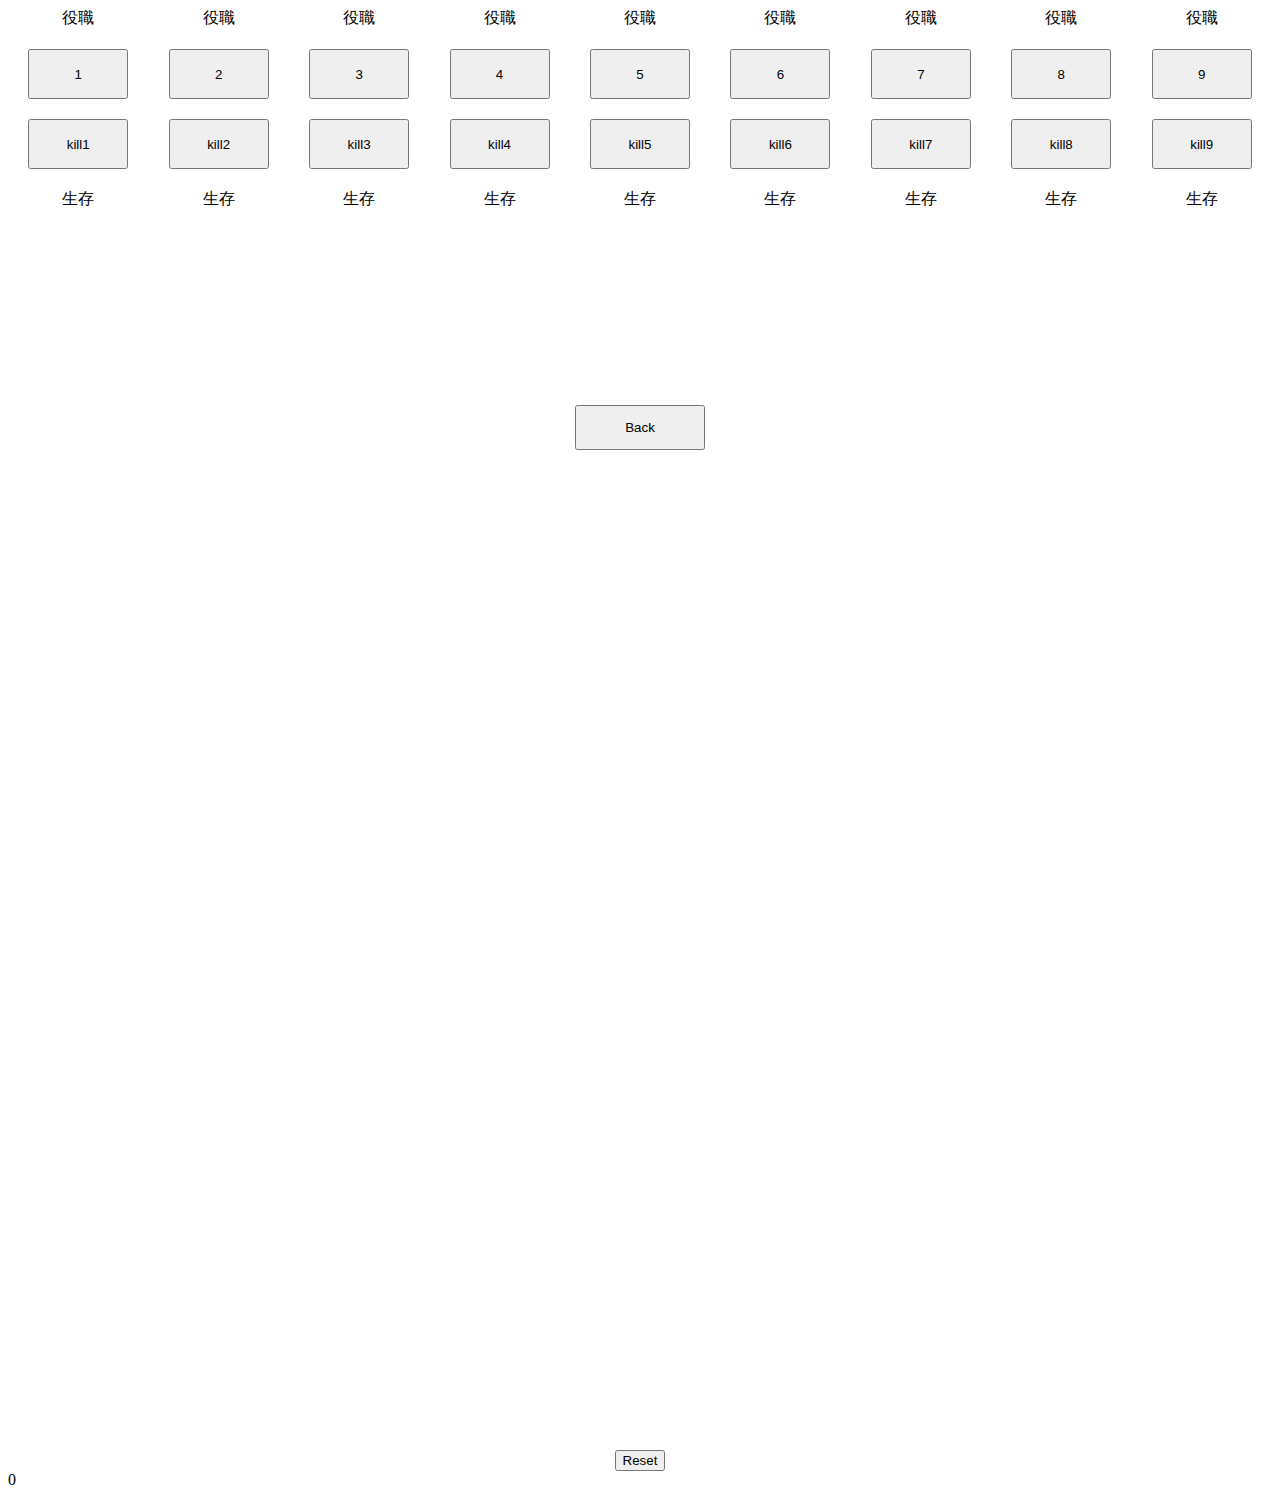
<file: test.html>
<!DOCTYPE html>
<html lang="en" dir="ltr">
  <head>
    <meta charset="utf-8">
    <title></title>
    <link rel="stylesheet" href="https://2022-1-b.github.io/testdesuyo0/style.css">
    <link rel="stylesheet" href="style.css">
  </head>
  <body>
    <div class="displayAll">
      <div class="displayText2">
        <div id="display11">役職</div>
        <div id="display22">役職</div>
        <div id="display33">役職</div>
        <div id="display44">役職</div>
        <div id="display55">役職</div>
        <div id="display66">役職</div>
        <div id="display77">役職</div>
        <div id="display88">役職</div>
        <div id="display99">役職</div>
      </div>
      <div class="buttonA">
        <input class="p1" id="button1" type="button" name="1" value="1" onclick="action1()">
        <input class="p2" id="button2" type="button" name="2" value="2" onclick="action2()">
        <input class="p3" id="button3" type="button" name="3" value="3" onclick="action3()">
        <input class="p4" id="button4" type="button" name="4" value="4" onclick="action4()">
        <input class="p5" id="button5" type="button" name="5" value="5" onclick="action5()">
        <input class="p6" id="button6" type="button" name="6" value="6" onclick="action6()">
        <input class="p7" id="button7" type="button" name="7" value="7" onclick="action7()">
        <input class="p8" id="button8" type="button" name="8" value="8" onclick="action8()">
        <input class="p9" id="button9" type="button" name="9" value="9" onclick="action9()">
      </div>
      <div class="buttonB">
        <input class="p1" id="button11" type="button" name="1" value="kill1" onclick="kill1()">
        <input class="p2" id="button22" type="button" name="2" value="kill2" onclick="kill2()">
        <input class="p3" id="button33" type="button" name="3" value="kill3" onclick="kill3()">
        <input class="p4" id="button44" type="button" name="4" value="kill4" onclick="kill4()">
        <input class="p5" id="button55" type="button" name="5" value="kill5" onclick="kill5()">
        <input class="p6" id="button66" type="button" name="6" value="kill6" onclick="kill6()">
        <input class="p7" id="button77" type="button" name="7" value="kill7" onclick="kill7()">
        <input class="p8" id="button88" type="button" name="8" value="kill8" onclick="kill8()">
        <input class="p9" id="button99" type="button" name="9" value="kill9" onclick="kill9()">
      </div>
      <div class="displayText1">
        <div id="display1">生存</div>
        <div id="display2">生存</div>
        <div id="display3">生存</div>
        <div id="display4">生存</div>
        <div id="display5">生存</div>
        <div id="display6">生存</div>
        <div id="display7">生存</div>
        <div id="display8">生存</div>
        <div id="display9">生存</div>
      </div>
    </div>
    <div id="newText" class="newDisplay">
      <p id="jobTextp" class="jobDisplayTextp">This text area is</p>
      <h1 id="jobText" class="jobDisplayText">undefined</h1>
      <p id="jobTextp2" class="jobDisplayTextp2">please push rest button</p>
      <h3 id="jobTexth3" class="jobDisplayTesth3">※クレーマーもお客陣営と表示されます</p>
    </div>
    <div class="back">
      <input id="backButton" type="button" name="" value="Back" onclick="back()">
    </div>
    <div class="reSet">
      <input type="button" name="" value="Reset" onclick="reset()">
    </div>
    <div class="">
      <div id="displayStep">0</div>
    </div>
    <script type="text/javascript">

      let ep = 7;
      let ap = 2;
      let epg = 6;
      let apg = 3;

      let step = 0;

      let sun = false;//true 昼   false 夜

      var player1;
      var player2;
      var player3;
      var player4;
      var player5;
      var player6;
      var player7;
      var player8;
      var player9;

      var life1 = 1;
      var life2 = 1;
      var life3 = 1;
      var life4 = 1;
      var life5 = 1;
      var life6 = 1;
      var life7 = 1;
      var life8 = 1;
      var life9 = 1;//0:死亡 , 1:生存 , 2:守護

      var job0 ="&nbsp;&nbsp;&nbsp;&nbsp;お客&nbsp;&nbsp;&nbsp;&nbsp;";
      var job1 ="&nbsp;&nbsp;&nbsp;&nbsp;お客&nbsp;&nbsp;&nbsp;&nbsp";
      var job2 ="&nbsp;&nbsp;&nbsp;&nbsp;お客&nbsp;&nbsp;&nbsp;&nbsp";
      var job3 ="&nbsp;&nbsp;マフィア&nbsp;&nbsp;";
      var job4 ="&nbsp;&nbsp;マフィア&nbsp;&nbsp;";
      var job5 ="&nbsp;&nbsp;&nbsp;&nbsp;ＳＰ&nbsp;&nbsp;&nbsp;&nbsp;";
      var job6 ="メンタリスト";
      var job7 ="&nbsp;&nbsp;重要参考人";
      var job8 ="&nbsp;&nbsp;クレーマー";

      var lifeJob0 = 1;
      var lifeJob1 = 1;
      var lifeJob2 = 1;
      var lifeJob3 = 1;
      var lifeJob4 = 1;
      var lifeJob5 = 1;
      var lifeJob6 = 1;
      var lifeJob7 = 1;
      var lifeJob8 = 1;
      var lifeJob9 = 1;//0:死亡 , 1:生存 , 2:さっき死んだ人 , 3:守護 , 4:昼に死ぬ

      var groupA ="お客陣営";
      var groupB ="マフィア陣営";

      var liveText ="生存";
      var loseText ="追放";

      let naohiro21 = 0;

      function reset(){

        ep = 7;
        ap = 2;
        epg = 6;
        apg = 3;

        step = 0;

        sun = false;

        life1 = 1;
        life2 = 1;
        life3 = 1;
        life4 = 1;
        life5 = 1;
        life6 = 1;
        life7 = 1;
        life8 = 1;
        life9 = 1;

        lifeJob0 = 1;
        lifeJob1 = 1;
        lifeJob2 = 1;
        lifeJob3 = 1;
        lifeJob4 = 1;
        lifeJob5 = 1;
        lifeJob6 = 1;
        lifeJob7 = 1;
        lifeJob8 = 1;
        lifeJob9 = 1;

        const b1 = document.getElementById("button1");
        b1.disabled = false;
        const b11 = document.getElementById("button11");
        b11.disabled = false;
        const b2 = document.getElementById("button2");
        b2.disabled = false;
        const b22 = document.getElementById("button22");
        b22.disabled = false;
        const b3 = document.getElementById("button3");
        b3.disabled = false;
        const b33 = document.getElementById("button33");
        b33.disabled = false;
        const b4 = document.getElementById("button4");
        b4.disabled = false;
        const b44 = document.getElementById("button44");
        b44.disabled = false;
        const b5 = document.getElementById("button5");
        b5.disabled = false;
        const b55 = document.getElementById("button55");
        b55.disabled = false;
        const b6 = document.getElementById("button6");
        b6.disabled = false;
        const b66 = document.getElementById("button66");
        b66.disabled = false;
        const b7 = document.getElementById("button7");
        b7.disabled = false;
        const b77 = document.getElementById("button77");
        b77.disabled = false;
        const b8 = document.getElementById("button8");
        b8.disabled = false;
        const b88 = document.getElementById("button88");
        b88.disabled = false;
        const b9 = document.getElementById("button9");
        b9.disabled = false;
        const b99 = document.getElementById("button99");
        b99.disabled = false;
        document.getElementById("display1").innerHTML = "生存";
        document.getElementById("display2").innerHTML = "生存";
        document.getElementById("display3").innerHTML = "生存";
        document.getElementById("display4").innerHTML = "生存";
        document.getElementById("display5").innerHTML = "生存";
        document.getElementById("display6").innerHTML = "生存";
        document.getElementById("display7").innerHTML = "生存";
        document.getElementById("display8").innerHTML = "生存";
        document.getElementById("display9").innerHTML = "生存";
        buttonOff("button11");
        buttonOff("button22");
        buttonOff("button33");
        buttonOff("button44");
        buttonOff("button55");
        buttonOff("button66");
        buttonOff("button77");
        buttonOff("button88");
        buttonOff("button99");

        displaySet("jobTextp","This text area is");
        displaySet("jobText","undefined");
        displaySet("jobTextp2","please push rest button");
        document.getElementById("newText").classList.remove("newTextDisplay");
        step = 0;
        displaySet("displayStep",step);
        buttonOff("backButton");

        var i = Math.floor(Math.random()*9);
        switch (i){
          case 0:
          displaySet("display11",job0);
          player1 = 0;
          break;

          case 1:
          displaySet("display11",job1);
          player1 = 1;
          break;

          case 2:
          displaySet("display11",job2);
          player1 = 2;
          break;

          case 3:
          displaySet("display11",job3);
          player1 = 3;
          break;

          case 4:
          displaySet("display11",job4);
          player1 = 4;
          break;

          case 5:
          displaySet("display11",job5);
          player1 = 5;
          break;

          case 6:
          displaySet("display11",job6);
          player1 = 6;
          break;

          case 7:
          displaySet("display11",job7);
          player1 = 7;
          break;

          case 8:
          displaySet("display11",job8);
          player1 = 8;
          break;
        }

        while (i == player1) {
          var i = Math.floor(Math.random()*9);
          switch (i){
            case 0:
            displaySet("display22",job0);
            player2 = 0;
            break;

            case 1:
            displaySet("display22",job1);
            player2 = 1;
            break;

            case 2:
            displaySet("display22",job2);
            player2 = 2;
            break;

            case 3:
            displaySet("display22",job3);
            player2 = 3;
            break;

            case 4:
            displaySet("display22",job4);
            player2 = 4;
            break;

            case 5:
            displaySet("display22",job5);
            player2 = 5;
            break;

            case 6:
            displaySet("display22",job6);
            player2 = 6;
            break;

            case 7:
            displaySet("display22",job7);
            player2 = 7;
            break;

            case 8:
            displaySet("display22",job8);
            player2 = 8;
            break;
          }
        }

        while ((i == player1)||(i == player2) ) {
          var i = Math.floor(Math.random()*9);
          switch (i){
            case 0:
            displaySet("display33",job0);
            player3 = 0;
            break;

            case 1:
            displaySet("display33",job1);
            player3 = 1;
            break;

            case 2:
            displaySet("display33",job2);
            player3 = 2;
            break;

            case 3:
            displaySet("display33",job3);
            player3 = 3;
            break;

            case 4:
            displaySet("display33",job4);
            player3 = 4;
            break;

            case 5:
            displaySet("display33",job5);
            player3 = 5;
            break;

            case 6:
            displaySet("display33",job6);
            player3 = 6;
            break;

            case 7:
            displaySet("display33",job7);
            player3 = 7;
            break;

            case 8:
            displaySet("display33",job8);
            player3 = 8;
            break;
          }
        }

        while ((i == player1)||(i == player2)||(i == player3) ) {
          var i = Math.floor(Math.random()*9);
          switch (i){
            case 0:
            displaySet("display44",job0);
            player4 = 0;
            break;

            case 1:
            displaySet("display44",job1);
            player4 = 1;
            break;

            case 2:
            displaySet("display44",job2);
            player4 = 2;
            break;

            case 3:
            displaySet("display44",job3);
            player4 = 3;
            break;

            case 4:
            displaySet("display44",job4);
            player4 = 4;
            break;

            case 5:
            displaySet("display44",job5);
            player4 = 5;
            break;

            case 6:
            displaySet("display44",job6);
            player4 = 6;
            break;

            case 7:
            displaySet("display44",job7);
            player4 = 7;
            break;

            case 8:
            displaySet("display44",job8);
            player4 = 8;
            break;
          }
        }

        while ((i == player1)||(i == player2)||(i == player3)||(i == player4) ) {
          var i = Math.floor(Math.random()*9);
          switch (i){
            case 0:
            displaySet("display55",job0);
            player5 = 0;
            break;

            case 1:
            displaySet("display55",job1);
            player5 = 1;
            break;

            case 2:
            displaySet("display55",job2);
            player5 = 2;
            break;

            case 3:
            displaySet("display55",job3);
            player5 = 3;
            break;

            case 4:
            displaySet("display55",job4);
            player5 = 4;
            break;

            case 5:
            displaySet("display55",job5);
            player5 = 5;
            break;

            case 6:
            displaySet("display55",job6);
            player5 = 6;
            break;

            case 7:
            displaySet("display55",job7);
            player5 = 7;
            break;

            case 8:
            displaySet("display55",job8);
            player5 = 8;
            break;
          }
        }

        while ((i == player1)||(i == player2)||(i == player3)||(i == player4)||(i == player5) ) {
          var i = Math.floor(Math.random()*9);
          switch (i){
            case 0:
            displaySet("display66",job0);
            player6 = 0;
            break;

            case 1:
            displaySet("display66",job1);
            player6 = 1;
            break;

            case 2:
            displaySet("display66",job2);
            player6 = 2;
            break;

            case 3:
            displaySet("display66",job3);
            player6 = 3;
            break;

            case 4:
            displaySet("display66",job4);
            player6 = 4;
            break;

            case 5:
            displaySet("display66",job5);
            player6 = 5;
            break;

            case 6:
            displaySet("display66",job6);
            player6 = 6;
            break;

            case 7:
            displaySet("display66",job7);
            player6 = 7;
            break;

            case 8:
            displaySet("display66",job8);
            player6 = 8;
            break;
          }
        }

        while ((i == player1)||(i == player2)||(i == player3)||(i == player4)||(i == player5)||(i == player6) ) {
          var i = Math.floor(Math.random()*9);
          switch (i){
            case 0:
            displaySet("display77",job0);
            player7 = 0;
            break;

            case 1:
            displaySet("display77",job1);
            player7 = 1;
            break;

            case 2:
            displaySet("display77",job2);
            player7 = 2;
            break;

            case 3:
            displaySet("display77",job3);
            player7 = 3;
            break;

            case 4:
            displaySet("display77",job4);
            player7 = 4;
            break;

            case 5:
            displaySet("display77",job5);
            player7 = 5;
            break;

            case 6:
            displaySet("display77",job6);
            player7 = 6;
            break;

            case 7:
            displaySet("display77",job7);
            player7 = 7;
            break;

            case 8:
            displaySet("display77",job8);
            player7 = 8;
            break;
          }
        }

        while ((i == player1)||(i == player2)||(i == player3)||(i == player4)||(i == player5)||(i == player6)||(i == player7) ) {
          var i = Math.floor(Math.random()*9);
          switch (i){
            case 0:
            displaySet("display88",job0);
            player8 = 0;
            break;

            case 1:
            displaySet("display88",job1);
            player8 = 1;
            break;

            case 2:
            displaySet("display88",job2);
            player8 = 2;
            break;

            case 3:
            displaySet("display88",job3);
            player8 = 3;
            break;

            case 4:
            displaySet("display88",job4);
            player8 = 4;
            break;

            case 5:
            displaySet("display88",job5);
            player8 = 5;
            break;

            case 6:
            displaySet("display88",job6);
            player8 = 6;
            break;

            case 7:
            displaySet("display88",job7);
            player8 = 7;
            break;

            case 8:
            displaySet("display88",job8);
            player8 = 8;
            break;
          }
        }

        while ((i == player1)||(i == player2)||(i == player3)||(i == player4)||(i == player5)||(i == player6)||(i == player7)||(i == player8) ) {
          var i = Math.floor(Math.random()*9);
          switch (i){
            case 0:
            displaySet("display99",job0);
            player9 = 0;
            break;

            case 1:
            displaySet("display99",job1);
            player9 = 1;
            break;

            case 2:
            displaySet("display99",job2);
            player9 = 2;
            break;

            case 3:
            displaySet("display99",job3);
            player9 = 3;
            break;

            case 4:
            displaySet("display99",job4);
            player9 = 4;
            break;

            case 5:
            displaySet("display99",job5);
            player9 = 5;
            break;

            case 6:
            displaySet("display99",job6);
            player9 = 6;
            break;

            case 7:
            displaySet("display99",job7);
            player9 = 7;
            break;

            case 8:
            displaySet("display99",job8);
            player9 = 8;
            break;
          }
        }
        naohiro21 = 0;
      }

      function displaySet(textID,setText){
        document.getElementById(textID).innerHTML = setText;
      }

      function action1(){
        action(player1,1,"display1",life1);
      }
      function action2(){
        action(player2,2,"display2",life2);
      }
      function action3(){
        action(player3,3,"display3",life3);
      }
      function action4(){
        action(player4,4,"display4",life4);
      }
      function action5(){
        action(player5,5,"display5",life5);
      }
      function action6(){
        action(player6,6,"display6",life6);
      }
      function action7(){
        action(player7,7,"display7",life7);
      }
      function action8(){
        action(player8,8,"display8",life8);
      }
      function action9(){
        action(player9,9,"display9",life9);
      }

      function action(playerName,playerNumber,playerDisplayAID,playerLifeName){
        switch (step){
          case 0:
          if(playerName != 6){
            if((playerName==0)||(playerName==1)||(playerName==2)||(playerName==5)||(playerName==6)||(playerName==7)||(playerName==8)){
              displaySet("jobTextp",playerNumber+"さんは");
              displaySet("jobText",groupA);
              displaySet("jobTextp2","です。");
            }else if((playerName==3)||(playerName==4)){
              displaySet("jobTextp",playerNumber+"さんは");
              displaySet("jobText",groupB);
              displaySet("jobTextp2","です。");
            }
            document.getElementById("newText").classList.add("newTextDisplay");
            buttonOn("backButton");
          }
          break;
          case 2:
          if((playerName==0)||(playerName==1)||(playerName==2)||(playerName==3)||(playerName==4)||(playerName==6)||(playerName==7)||(playerName==8)){
            if(lifeJob5==1){
              displaySet(playerDisplayAID,"守護");
              lifeControlTo3(playerNumber,playerName);
            }
            stepUp();
          }
          break;
          case 3:
          if((playerName != 3)&&(playerName != 4)){
            if(playerLifeName != 3){
              switch (playerNumber){
                case 1:
                life1 = 4;
                break;
                case 2:
                life2 = 4;
                break;
                case 3:
                life3 = 4;
                break;
                case 4:
                life4 = 4;
                break;
                case 5:
                life5 = 4;
                break;
                case 6:
                life6 = 4;
                break;
                case 7:
                life7 = 4;
                break;
                case 8:
                life8 = 4;
                break;
                case 9:
                life9 = 4;
                break;
              }
              displaySet(playerDisplayAID,"来死");
            }
            stepUp();
          }
          break;
          case 4:
          if(playerName != 6){
            if((lifeJob6 != 0)&&(lifeJob6 != 2)){
              if((playerName==0)||(playerName==1)||(playerName==2)||(playerName==5)||(playerName==6)||(playerName==7)||(playerName==8)){
                displaySet("jobTextp",playerNumber+"さんは");
                displaySet("jobText",groupA);
                displaySet("jobTextp2","です。");
              }else if((playerName==3)||(playerName==4)){
                displaySet("jobTextp",playerNumber+"さんは");
                displaySet("jobText",groupB);
                displaySet("jobTextp2","です。");
              }
            }else {
              displaySet("jobTextp",job6+loseText+"済。");
              displaySet("jobText","Backボタン");
              displaySet("jobTextp2","を押してください。");
            }
            document.getElementById("newText").classList.add("newTextDisplay");
            buttonOn("backButton");
          }
          break;
        }
      }

      function buttonOn(buttonID){
        const buttonKillb = document.getElementById(buttonID);
        buttonKillb.disabled = false;
      }
      function buttonOff(buttonID){
        const buttonKillb = document.getElementById(buttonID);
        buttonKillb.disabled = true;
      }

      function back(){
        document.getElementById("newText").classList.remove("newTextDisplay");
        if((step==0)||(step==5)){
          buttonOff("button1");
          buttonOff("button2");
          buttonOff("button3");
          buttonOff("button4");
          buttonOff("button5");
          buttonOff("button6");
          buttonOff("button7");
          buttonOff("button8");
          buttonOff("button9");
        }
        stepUp();
        buttonOff("backButton");
        if(step == 5){
          buttonOn("backButton");
        }
      }

      function stepUp(){
        step ++;
        displaySet("displayStep",step);
        switch (step){
          case 1:
          buttonOn("button11");
          buttonOn("button22");
          buttonOn("button33");
          buttonOn("button44");
          buttonOn("button55");
          buttonOn("button66");
          buttonOn("button77");
          buttonOn("button88");
          buttonOn("button99");
          break;
          case 2:
          buttonOff("button11");
          buttonOff("button22");
          buttonOff("button33");
          buttonOff("button44");
          buttonOff("button55");
          buttonOff("button66");
          buttonOff("button77");
          buttonOff("button88");
          buttonOff("button99");
          break;
          case 3:
          buttonOff("button11");
          buttonOff("button22");
          buttonOff("button33");
          buttonOff("button44");
          buttonOff("button55");
          buttonOff("button66");
          buttonOff("button77");
          buttonOff("button88");
          buttonOff("button99");
          break;
          case 4:
          break;
          case 5:
          displayKilleder();
          break;
          case 6:
          for(let i=0;i<=10;i++){
            returnLifeNumberTo1(findPlayerTolife(3));
          }
          naohiro21 = 1;
          killPlayer(findPlayerTolife(4));
          naohiro21 = 0;
          for(let i=0;i<=10;i++){
            returnLifeNumberTo0(findPlayerTolife(2));
          }
          if(life1 != 0){
            buttonOn("button11");
          }
          if(life2 != 0){
            buttonOn("button22");
          }
          if(life3 != 0){
            buttonOn("button33");
          }
          if(life4 != 0){
            buttonOn("button44");
          }
          if(life5 != 0){
            buttonOn("button55");
          }
          if(life6 != 0){
            buttonOn("button66");
          }
          if(life7 != 0){
            buttonOn("button77");
          }
          if(life8 != 0){
            buttonOn("button88");
          }
          if(life9 != 0){
            buttonOn("button99");
          }
          break;
        }
      }

      function findPlayerTolife(findLifeNumber){
        if(life1==findLifeNumber){
          return life1;
        }else if(life2==findLifeNumber){
          return life2;
        }else if(life3==findLifeNumber){
          return life3;
        }else if(life4==findLifeNumber){
          return life4;
        }else if(life5==findLifeNumber){
          return life5;
        }else if(life6==findLifeNumber){
          return life6;
        }else if(life7==findLifeNumber){
          return life7;
        }else if(life8==findLifeNumber){
          return life8;
        }else if(life9==findLifeNumber){
          return life9;
        }
      }

      function findPlayerName(findLifeID){
        switch (findLifeID){
          case life1:
          return player1;
          break;
          case life2:
          return player2;
          break;
          case life3:
          return player3;
          break;
          case life4:
          return player4;
          break;
          case life5:
          return player5;
          break;
          case life6:
          return player6;
          break;
          case life7:
          return player7;
          break;
          case life8:
          return player8;
          break;
          case life9:
          return player9;
          break;
        }
      }

      function returnLifeNumberTo1(playerLifeID){
        switch (playerLifeID){
          case life1:
          life1 =1;
          displaySet("display1","生存");
          break;
          case life2:
          life2 =1;
          displaySet("display2","生存");
          break;
          case life3:
          life3 =1;
          displaySet("display3","生存");
          break;
          case life4:
          life4 =1;
          displaySet("display4","生存");
          break;
          case life5:
          life5 =1;
          displaySet("display5","生存");
          break;
          case life6:
          life6 =1;
          displaySet("display6","生存");
          break;
          case life7:
          life7 =1;
          displaySet("display7","生存");
          break;
          case life8:
          life8 =1;
          displaySet("display8","生存");
          break;
          case life9:
          life9 =1;
          displaySet("display9","生存");
          break;
        }
      }

      function returnLifeNumberTo0(playerLifeID){
        switch (playerLifeID){
          case life1:
          life1 =0;
          displaySet("display1",loseText);
          break;
          case life2:
          life2 =0;
          displaySet("display2",loseText);
          break;
          case life3:
          life3 =0;
          displaySet("display3",loseText);
          break;
          case life4:
          life4 =0;
          displaySet("display4",loseText);
          break;
          case life5:
          life5 =0;
          displaySet("display5",loseText);
          break;
          case life6:
          life6 =0;
          displaySet("display6",loseText);
          break;
          case life7:
          life7 =0;
          displaySet("display7",loseText);
          break;
          case life8:
          life8 =0;
          displaySet("display8",loseText);
          break;
          case life9:
          life9 =0;
          displaySet("display9",loseText);
          break;
        }
      }

      function displayKilleder(){
        if((lifeJob7 != 0)&&(lifeJob7 != 2)){
          if(life1==2){
            if((player1==0)||(player1==1)||(player1==2)||(player1==5)||(player1==6)||(player1==7)||(player1==8)){
              displaySet("jobTextp","1さんは");
              displaySet("jobText",groupA);
              displaySet("jobTextp2","でした。");
            }else if((player1==3)||(player1==4)){
              displaySet("jobTextp","1さんは");
              displaySet("jobText",groupB);
              displaySet("jobTextp2","でした。");
            }
          }else if(life2==2){
            if((player2==0)||(player2==1)||(player2==2)||(player2==5)||(player2==6)||(player2==7)||(player2==8)){
              displaySet("jobTextp","2さんは");
              displaySet("jobText",groupA);
              displaySet("jobTextp2","でした。");
            }else if((player2==3)||(player2==4)){
              displaySet("jobTextp","2さんは");
              displaySet("jobText",groupB);
              displaySet("jobTextp2","でした。");
            }
          }else if(life3==2){
            if((player3==0)||(player3==1)||(player3==2)||(player3==5)||(player3==6)||(player3==7)||(player3==8)){
              displaySet("jobTextp","3さんは");
              displaySet("jobText",groupA);
              displaySet("jobTextp2","でした。");
            }else if((player3==3)||(player3==4)){
              displaySet("jobTextp","3さんは");
              displaySet("jobText",groupB);
              displaySet("jobTextp2","でした。");
            }
          }else if(life4==2){
            if((player4==0)||(player4==1)||(player4==2)||(player4==5)||(player4==6)||(player4==7)||(player4==8)){
              displaySet("jobTextp","4さんは");
              displaySet("jobText",groupA);
              displaySet("jobTextp2","でした。");
            }else if((player4==3)||(player4==4)){
              displaySet("jobTextp","4さんは");
              displaySet("jobText",groupB);
              displaySet("jobTextp2","でした。");
            }
          }else if(life5==2){
            if((player5==0)||(player5==1)||(player5==2)||(player5==5)||(player5==6)||(player5==7)||(player5==8)){
              displaySet("jobTextp","5さんは");
              displaySet("jobText",groupA);
              displaySet("jobTextp2","でした。");
            }else if((player5==3)||(player5==4)){
              displaySet("jobTextp","5さんは");
              displaySet("jobText",groupB);
              displaySet("jobTextp2","でした。");
            }
          }else if(life6==2){
            if((player6==0)||(player6==1)||(player6==2)||(player6==5)||(player6==6)||(player6==7)||(player6==8)){
              displaySet("jobTextp","6さんは");
              displaySet("jobText",groupA);
              displaySet("jobTextp2","でした。");
            }else if((player6==3)||(player6==4)){
              displaySet("jobTextp","6さんは");
              displaySet("jobText",groupB);
              displaySet("jobTextp2","でした。");
            }
          }else if(life7==2){
            if((player7==0)||(player7==1)||(player7==2)||(player7==5)||(player7==6)||(player7==7)||(player7==8)){
              displaySet("jobTextp","7さんは");
              displaySet("jobText",groupA);
              displaySet("jobTextp2","でした。");
            }else if((player7==3)||(player7==4)){
              displaySet("jobTextp","7さんは");
              displaySet("jobText",groupB);
              displaySet("jobTextp2","でした。");
            }
          }else if(life8==2){
            if((player8==0)||(player8==1)||(player8==2)||(player8==5)||(player8==6)||(player8==7)||(player8==8)){
              displaySet("jobTextp","8さんは");
              displaySet("jobText",groupA);
              displaySet("jobTextp2","でした。");
            }else if((player8==3)||(player8==4)){
              displaySet("jobTextp","8さんは");
              displaySet("jobText",groupB);
              displaySet("jobTextp2","でした。");
            }
          }else if(life9==2){
            if((player9==0)||(player9==1)||(player9==2)||(player9==5)||(player9==6)||(player9==7)||(player9==8)){
              displaySet("jobTextp","9さんは");
              displaySet("jobText",groupA);
              displaySet("jobTextp2","でした。");
            }else if((player9==3)||(player9==4)){
              displaySet("jobTextp","9さんは");
              displaySet("jobText",groupB);
              displaySet("jobTextp2","でした。");
            }
          }
        }else{
          displaySet("jobTextp",job7+loseText+"済。");
          displaySet("jobText","Backボタン");
          displaySet("jobTextp2","を押してください。");
        }
        document.getElementById("newText").classList.add("newTextDisplay");
        buttonOn("backButton");
      }

      function displayFin0win(){
        AdisplayFin("button1","button11","display1",job0+"の勝利");
        AdisplayFin("button2","button22","display2",job0+"の勝利");
        AdisplayFin("button3","button33","display3",job0+"の勝利");
        AdisplayFin("button4","button44","display4",job0+"の勝利");
        AdisplayFin("button5","button55","display5",job0+"の勝利");
        AdisplayFin("button6","button66","display6",job0+"の勝利");
        AdisplayFin("button7","button77","display7",job0+"の勝利");
        AdisplayFin("button8","button88","display8",job0+"の勝利");
        AdisplayFin("button9","button99","display9",job0+"の勝利");
      }
      function displayFIn1win(){
        AdisplayFin("button1","button11","display1",job3+"の勝利");
        AdisplayFin("button2","button22","display2",job3+"の勝利");
        AdisplayFin("button3","button33","display3",job3+"の勝利");
        AdisplayFin("button4","button44","display4",job3+"の勝利");
        AdisplayFin("button5","button55","display5",job3+"の勝利");
        AdisplayFin("button6","button66","display6",job3+"の勝利");
        AdisplayFin("button7","button77","display7",job3+"の勝利");
        AdisplayFin("button8","button88","display8",job3+"の勝利");
        AdisplayFin("button9","button99","display9",job3+"の勝利");
      }
      function AdisplayFin(buttonID,buttonID2,displayID,innertext){
        const buttonKilla = document.getElementById(buttonID);
        buttonKilla.disabled = true;
        const buttonKillb = document.getElementById(buttonID2);
        buttonKillb.disabled = true;
        document.getElementById(displayID).innerHTML = innertext;
      }

      function kill1(){
        const buttonKilla = document.getElementById("button1");
        buttonKilla.disabled = true;
        const buttonKillb = document.getElementById("button11");
        buttonKillb.disabled = true;
        document.getElementById("display1").innerHTML = loseText;
        if((player1 == 0)||(player1 == 1)||(player1 == 2)||(player1 == 5)||(player1 == 6)||(player1 == 7)){
          ep --;
          epg --;
        }else if((player1 == 3)||(player1 == 4)) {
          ap --;
          apg --;
        }else if(player1 == 8){
          ep --;
          apg --;
        }
        if(ep <= ap){
          displayFIn1win();
        }
        if(ap == 0){
          displayFin0win();
        }
        killLifeControl(1,player1);
        if(naohiro21 == 0){
          if(step >= 6){
            step =1;
          }
        }
        killButtonNotOn();
        stepUp();
      }
      function kill2(){
        const buttonKilla = document.getElementById("button2");
        buttonKilla.disabled = true;
        const buttonKillb = document.getElementById("button22");
        buttonKillb.disabled = true;
        document.getElementById("display2").innerHTML = loseText;
        if((player2 == 0)||(player2 == 1)||(player2 == 2)||(player2 == 5)||(player2 == 6)||(player2 == 7)){
          ep --;
          epg --;
        }else if((player2 == 3)||(player2 == 4)) {
          ap --;
          apg --;
        }else if(player2 == 8){
          ep --;
          apg --;
        }
        if(ep <= ap){
          displayFIn1win();
        }
        if(ap == 0){
          displayFin0win();
        }
        killLifeControl(2,player2);
        if(naohiro21 == 0){
          if(step >= 6){
            step =1;
          }
        }
        killButtonNotOn();
        stepUp();
      }
      function kill3(){
        const buttonKilla = document.getElementById("button3");
        buttonKilla.disabled = true;
        const buttonKillb = document.getElementById("button33");
        buttonKillb.disabled = true;
        document.getElementById("display3").innerHTML = loseText;
        if((player3 == 0)||(player3 == 1)||(player3 == 2)||(player3 == 5)||(player3 == 6)||(player3 == 7)){
          ep --;
          epg --;
        }else if((player3 == 3)||(player3 == 4)) {
          ap --;
          apg --;
        }else if(player3 == 8){
          ep --;
          apg --;
        }
        if(ep <= ap){
          displayFIn1win();
        }
        if(ap == 0){
          displayFin0win();
        }
        killLifeControl(3,player3);
        if(naohiro21 == 0){
          if(step >= 6){
            step =1;
          }
        }
        killButtonNotOn();
        stepUp();
      }
      function kill4(){
        const buttonKilla = document.getElementById("button4");
        buttonKilla.disabled = true;
        const buttonKillb = document.getElementById("button44");
        buttonKillb.disabled = true;
        document.getElementById("display4").innerHTML = loseText;
        if((player4 == 0)||(player4 == 1)||(player4 == 2)||(player4 == 5)||(player4 == 6)||(player4 == 7)){
          ep --;
          epg --;
        }else if((player4 == 3)||(player4 == 4)) {
          ap --;
          apg --;
        }else if(player4 == 8){
          ep --;
          apg --;
        }
        if(ep <= ap){
          displayFIn1win();
        }
        if(ap == 0){
          displayFin0win();
        }
        killLifeControl(4,player4);
        if(naohiro21 == 0){
          if(step >= 6){
            step =1;
          }
        }
        killButtonNotOn();
        stepUp();
      }
      function kill5(){
        const buttonKilla = document.getElementById("button5");
        buttonKilla.disabled = true;
        const buttonKillb = document.getElementById("button55");
        buttonKillb.disabled = true;
        document.getElementById("display5").innerHTML = loseText;
        if((player5 == 0)||(player5 == 1)||(player5 == 2)||(player5 == 5)||(player5 == 6)||(player5 == 7)){
          ep --;
          epg --;
        }else if((player5 == 3)||(player5 == 4)) {
          ap --;
          apg --;
        }else if(player5 == 8){
          ep --;
          apg --;
        }
        if(ep <= ap){
          displayFIn1win();
        }
        if(ap == 0){
          displayFin0win();
        }
        killLifeControl(5,player5);
        if(naohiro21 == 0){
          if(step >= 6){
            step =1;
          }
        }
        killButtonNotOn();
        stepUp();
      }
      function kill6(){
        const buttonKilla = document.getElementById("button6");
        buttonKilla.disabled = true;
        const buttonKillb = document.getElementById("button66");
        buttonKillb.disabled = true;
        document.getElementById("display6").innerHTML = loseText;
        if((player6 == 0)||(player6 == 1)||(player6 == 2)||(player6 == 5)||(player6 == 6)||(player6 == 7)){
          ep --;
          epg --;
        }else if((player6 == 3)||(player6 == 4)) {
          ap --;
          apg --;
        }else if(player6 == 8){
          ep --;
          apg --;
        }
        if(ep <= ap){
          displayFIn1win();
        }
        if(ap == 0){
          displayFin0win();
        }
        killLifeControl(6,player6);
        if(naohiro21 == 0){
          if(step >= 6){
            step =1;
          }
        }
        killButtonNotOn();
        stepUp();
      }
      function kill7(){
        const buttonKilla = document.getElementById("button7");
        buttonKilla.disabled = true;
        const buttonKillb = document.getElementById("button77");
        buttonKillb.disabled = true;
        document.getElementById("display7").innerHTML = loseText;
        if((player7 == 0)||(player7 == 1)||(player7 == 2)||(player7 == 5)||(player7 == 6)||(player7 == 7)){
          ep --;
          epg --;
        }else if((player7 == 3)||(player7 == 4)) {
          ap --;
          apg --;
        }else if(player7 == 8){
          ep --;
          apg --;
        }
        if(ep <= ap){
          displayFIn1win();
        }
        if(ap == 0){
          displayFin0win();
        }
        killLifeControl(7,player7);
        if(naohiro21 == 0){
          if(step >= 6){
            step =1;
          }
        }
        killButtonNotOn();
        stepUp();
      }
      function kill8(){
        const buttonKilla = document.getElementById("button8");
        buttonKilla.disabled = true;
        const buttonKillb = document.getElementById("button88");
        buttonKillb.disabled = true;
        document.getElementById("display8").innerHTML = loseText;
        if((player8 == 0)||(player8 == 1)||(player8 == 2)||(player8 == 5)||(player8 == 6)||(player8 == 7)){
          ep --;
          epg --;
        }else if((player8 == 3)||(player8 == 4)) {
          ap --;
          apg --;
        }else if(player8 == 8){
          ep --;
          apg --;
        }
        if(ep <= ap){
          displayFIn1win();
        }
        if(ap == 0){
          displayFin0win();
        }
        killLifeControl(8,player8);
        if(naohiro21 == 0){
          if(step >= 6){
            step =1;
          }
        }
        killButtonNotOn();
        stepUp();
      }
      function kill9(){
        const buttonKilla = document.getElementById("button9");
        buttonKilla.disabled = true;
        const buttonKillb = document.getElementById("button99");
        buttonKillb.disabled = true;
        document.getElementById("display9").innerHTML = loseText;
        if((player9 == 0)||(player9 == 1)||(player9 == 2)||(player9 == 5)||(player9 == 6)||(player9 == 7)){
          ep --;
          epg --;
        }else if((player9 == 3)||(player9 == 4)) {
          ap --;
          apg --;
        }else if(player9 == 8){
          ep --;
          apg --;
        }
        if(ep <= ap){
          displayFIn1win();
        }
        if(ap == 0){
          displayFin0win();
        }
        killLifeControl(9,player9);
        if(naohiro21 == 0){
          if(step >= 6){
            step =1;
          }
        }
        killButtonNotOn();
        stepUp();
      }

      function killButtonNotOn(){
        if((life1 != 0)&&(life1 != 2)){
          buttonOn("button1");
        }
        if((life2 != 0)&&(life2 != 2)){
          buttonOn("button2");
        }
        if((life3 != 0)&&(life3 != 2)){
          buttonOn("button3");
        }
        if((life4 != 0)&&(life4 != 2)){
          buttonOn("button4");
        }
        if((life5 != 0)&&(life5 != 2)){
          buttonOn("button5");
        }
        if((life6 != 0)&&(life6 != 2)){
          buttonOn("button6");
        }
        if((life7 != 0)&&(life7 != 2)){
          buttonOn("button7");
        }
        if((life8 != 0)&&(life8 != 2)){
          buttonOn("button8");
        }
        if((life9 != 0)&&(life9 != 2)){
          buttonOn("button9");
        }
      }

      function killPlayer(playerLifeID){
        switch (playerLifeID){
          case life1:
          kill1();
          break;
          case life2:
          kill2();
          break;
          case life3:
          kill3();
          break;
          case life4:
          kill4();
          break;
          case life5:
          kill5();
          break;
          case life6:
          kill6();
          break;
          case life7:
          kill7();
          break;
          case life8:
          kill8();
          break;
          case life9:
          kill9();
          break;
        }
      }

      function lifeControlTo3(playerNumber,playerID){
        switch (playerNumber){
          case 1:
          life1 = 3;
          break;
          case 2:
          life2 = 3;
          break;
          case 3:
          life3 = 3;
          break;
          case 4:
          life4 = 3;
          break;
          case 5:
          life5 = 3;
          break;
          case 6:
          life6 = 3;
          break;
          case 7:
          life7 = 3;
          break;
          case 8:
          life8 = 3;
          break;
          case 9:
          life9 = 3;
          break;
        }
        switch (playerID){
          case 0:
          lifejob0 = 3;
          break;
          case 1:
          lifejob1 = 3;
          break;
          case 2:
          lifejob2 = 3;
          break;
          case 3:
          lifejob3 = 3;
          break;
          case 4:
          lifejob4 = 3;
          break;
          case 5:
          lifejob5 = 3;
          break;
          case 6:
          lifejob6 = 3;
          break;
          case 7:
          lifejob7 = 3;
          break;
          case 8:
          lifejob8 = 3;
          break;
        }
      }

      function lifeControlTO3Off(){
        if(life1==3){
          life1 = 1;
        }else if(life2==3){
          life2 = 1;
        }else if(life3==3){
          life3 = 1;
        }else if(life4==3){
          life4 = 1;
        }else if(life5==3){
          life5 = 1;
        }else if(life6==3){
          life6 = 1;
        }else if(life7==3){
          life7 = 1;
        }else if(life8==3){
          life8 = 1;
        }else if(life9==3){
          life9 = 1;
        }
        if(lifeJob0==3){
          lifeJob0 = 1;
        }else if(lifeJob1==3){
          lifeJob1 = 1;
        }else if(lifeJob2==3){
          lifeJob2 = 1;
        }else if(lifeJob3==3){
          lifeJob3 = 1;
        }else if(lifeJob4==3){
          lifeJob4 = 1;
        }else if(lifeJob5==3){
          lifeJob5 = 1;
        }else if(lifeJob6==3){
          lifeJob6 = 1;
        }else if(lifeJob7==3){
          lifeJob7 = 1;
        }else if(lifeJob8==3){
          lifeJob8 = 1;
        }
      }

      function killLifeControl(playerNumber,playerID){
        switch (playerNumber){
          case 1:
          life1 = 2;
          break;
          case 2:
          life2 = 2;
          break;
          case 3:
          life3 = 2;
          break;
          case 4:
          life4 = 2;
          break;
          case 5:
          life5 = 2;
          break;
          case 6:
          life6 = 2;
          break;
          case 7:
          life7 = 2;
          break;
          case 8:
          life8 = 2;
          break;
          case 9:
          life9 = 2;
          break;
        }
        switch (playerID){
          case 0:
          lifeJob0 = 2;
          break;
          case 1:
          lifeJob1 = 2;
          break;
          case 2:
          lifeJob2 = 2;
          break;
          case 3:
          lifeJob3 = 2;
          break;
          case 4:
          lifeJob4 = 2;
          break;
          case 5:
          lifeJob5 = 2;
          break;
          case 6:
          lifeJob6 = 2;
          break;
          case 7:
          lifeJob7 = 2;
          break;
          case 8:
          lifeJob8 = 2;
          break;
        }
      }

    </script>
  </body>
</html>
</file>
<file: style.css>
@charset "UTF-8";
.displayAll{
  display: grid;
  grid-template-columns: 100%;
  gap: 20px;
}
.buttonA{
  display: flex;
  justify-content: space-around;
}
.buttonA input{
  width: 100px;
  height: 50px;
}
.buttonB{
  display: flex;
  justify-content: space-around;
}
.buttonB input{
  width: 100px;
  height: 50px;
}
.displayText1{
  display: flex;
  justify-content: space-around;
}
.displayText2{
  display: flex;
  justify-content: space-around;
}

.back{
  text-align: center;
  padding-top: 160px;
  margin-top: -160px;
}
.back input{
  width: 130px;
  height: 45px;
}

.newDisplay{
  color: #fff;
}

.newTextDisplay{
  position: absolute;
  left: 0; top: 0;
  width: 100%; height: 90%;
  background: #fff;
  z-index: 2147483647;
  text-align: center;
  color: #000;
  margin-top: -30px;
}
.newTextDisplay h1{
  font-size: 200px;
  margin-top: -120px;
  margin-bottom: -120px;
}
.newTextDisplay p{
  font-size: 100px;
}
.newTextDisplay h3{
  font-size: 30px;
  margin-top: -90px;
}

.reSet{
  text-align: center;
  padding-top: 1000px;
}
</file>
